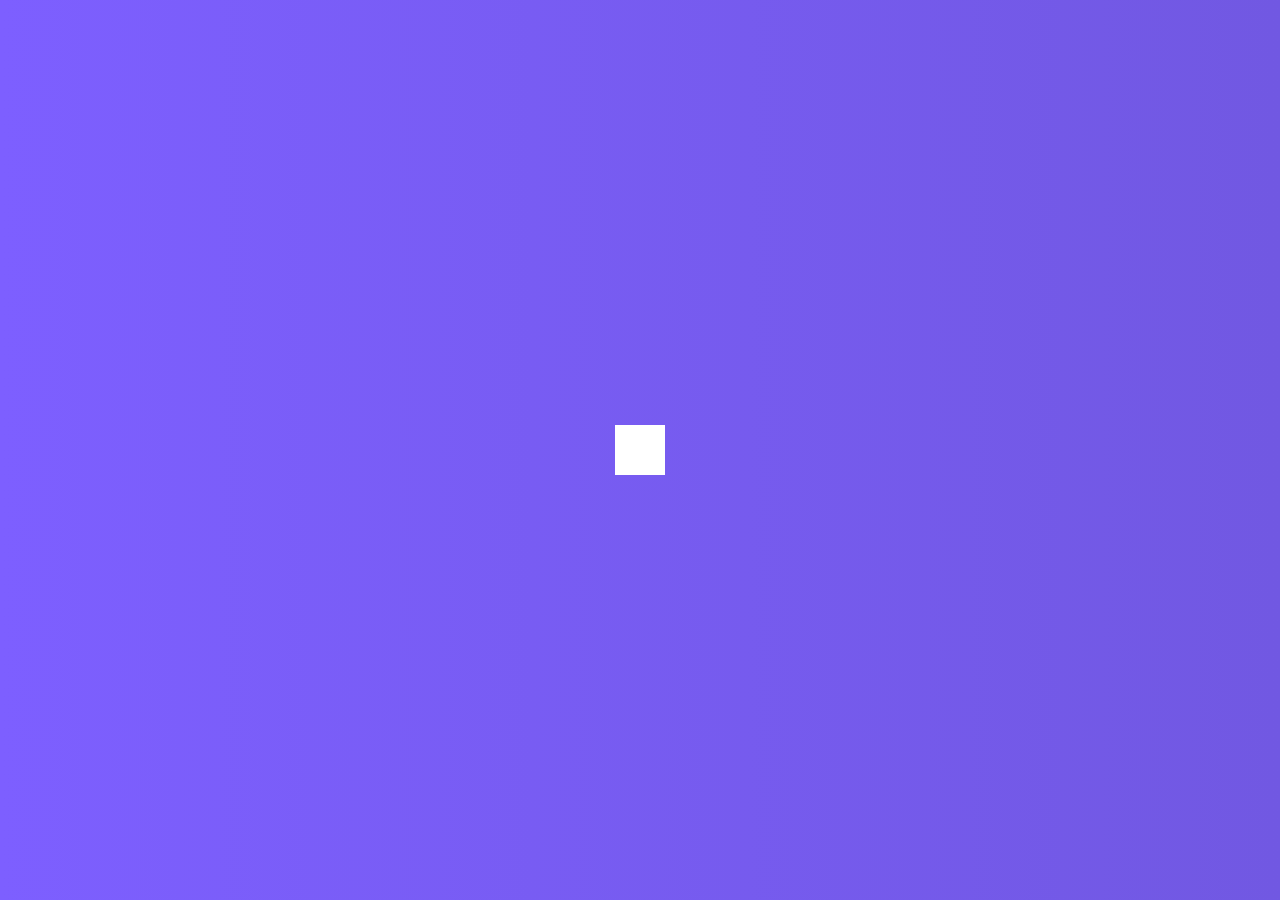
<file: Hidden Search Widgets/index.html>
<html lang="en">
<head>
    <meta charset="UTF-8">
    <meta http-equiv="X-UA-Compatible" content="IE=edge">
    <meta name="viewport" content="width=device-width, initial-scale=1.0">
    <link rel="stylesheet" href="https://cdnjs.cloudflare.com/ajax/libs/font-awesome/6.2.1/css/all.min.css" integrity="sha512-MV7K8+y+gLIBoVD59lQIYicR65iaqukzvf/nwasF0nqhPay5w/9lJmVM2hMDcnK1OnMGCdVK+iQrJ7lzPJQd1w==" crossorigin="anonymous" referrerpolicy="no-referrer" />
    <link rel="stylesheet" href="style.css">
    <title>Hidden Search</title>
</head>
<body>
    <div class="search">
        <input type="text" class="input" placeholder="Search...">
        <button class="btn">
            <i class="fas fa-search"></i>
        </button>
    </div>






    <script src="script.js"></script>
</body>
</html>
</file>
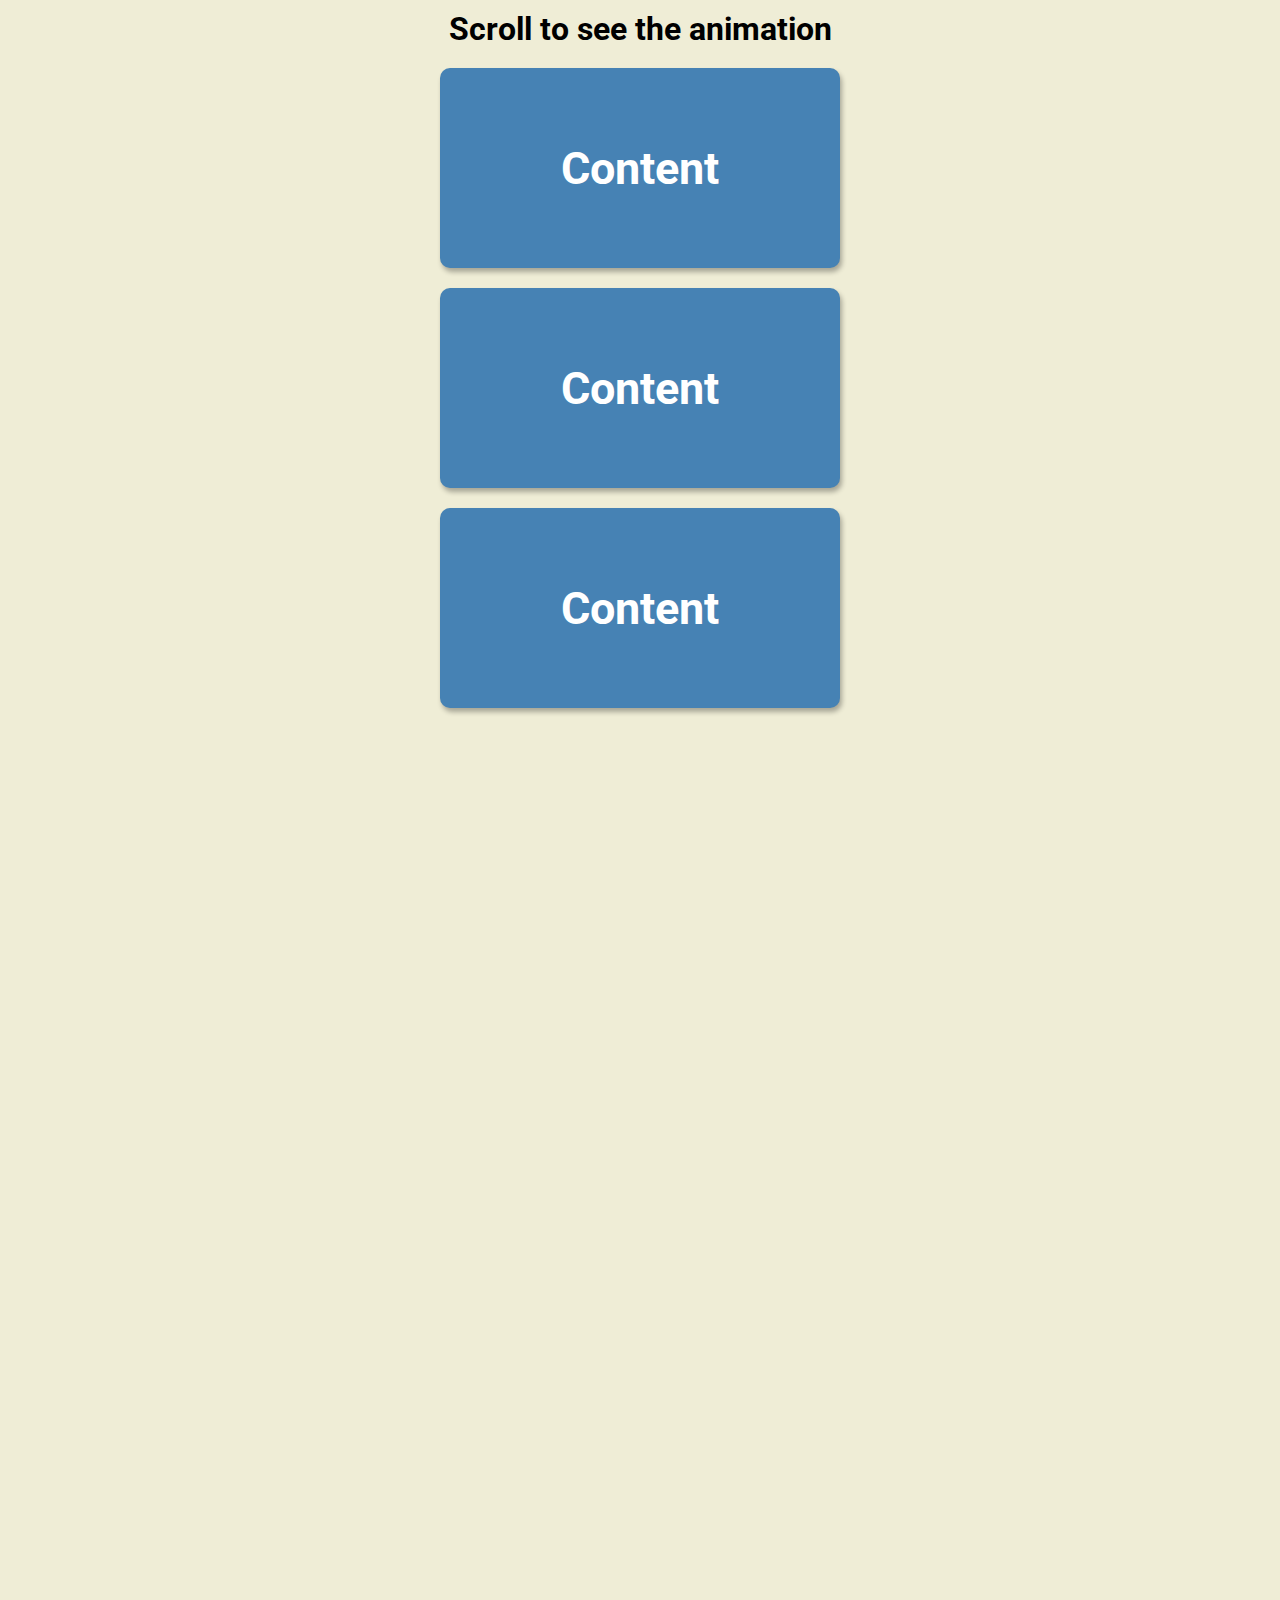
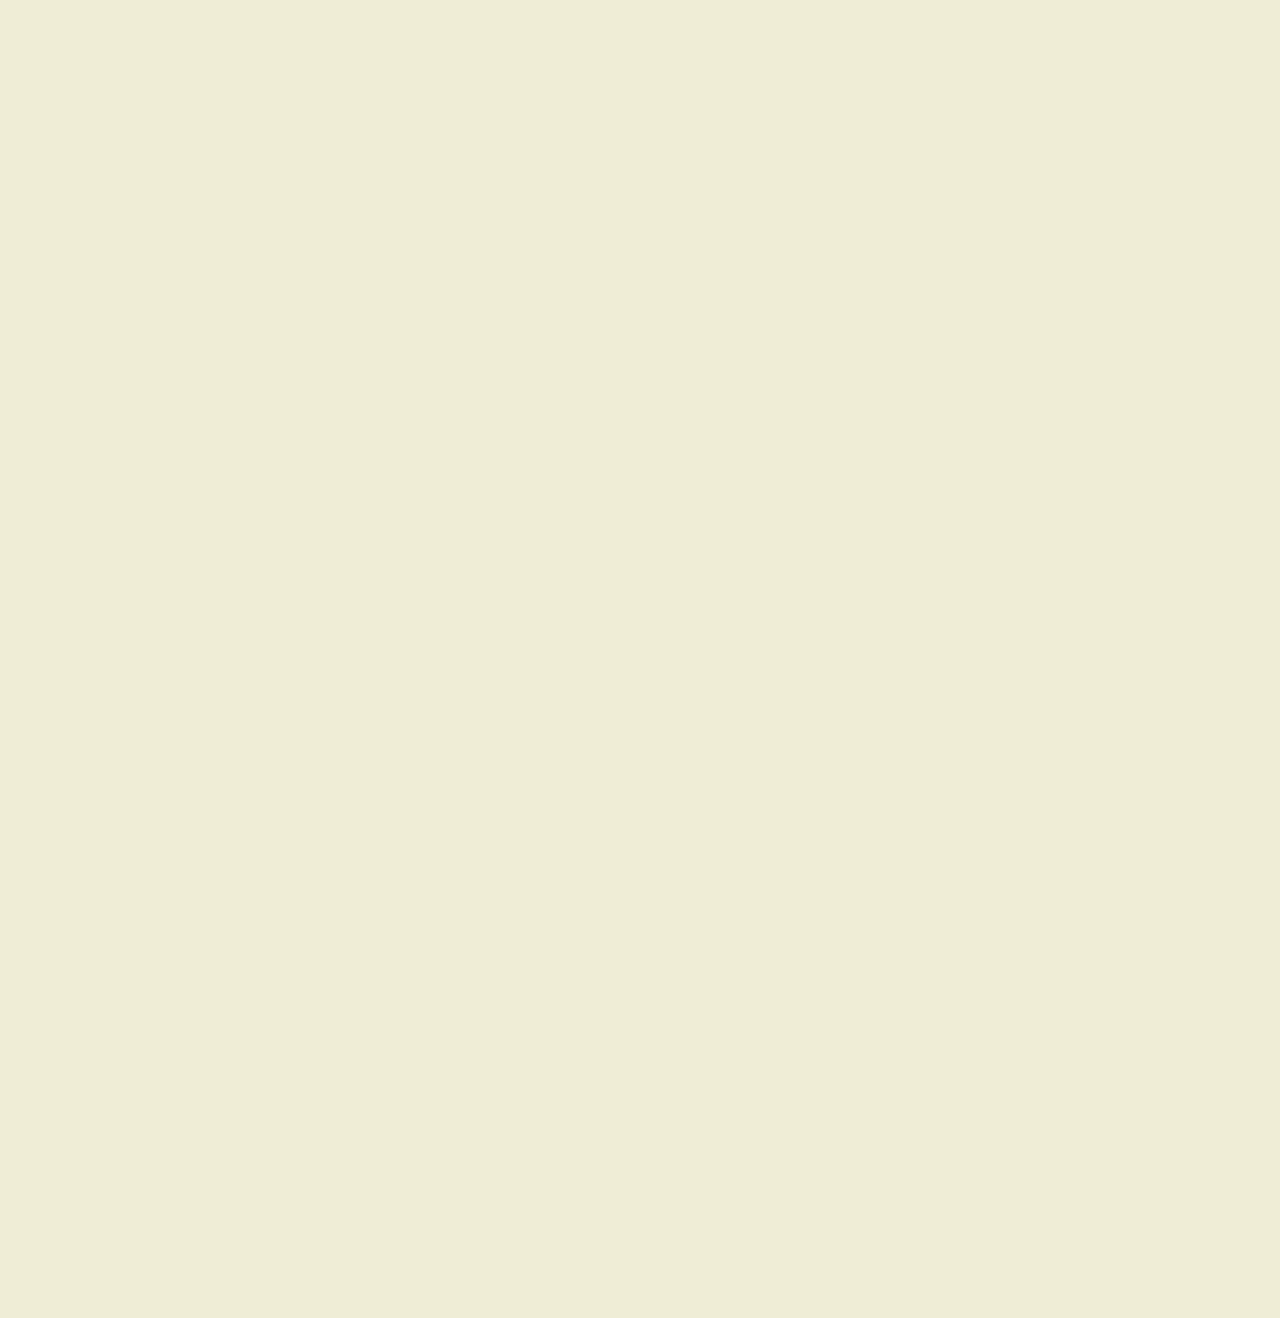
<file: Scroll Animations/index.html>
<!DOCTYPE html>
<html lang="en">
  <head>
    <meta charset="UTF-8" />
    <meta name="viewport" content="width=device-width, initial-scale=1.0" />
    <link rel="stylesheet" href="style.css" />
    <title>Scroll Animation</title>
  </head>
  <body>
    <h1>Scroll to see the animation</h1>
    <div class="box"><h2>Content</h2></div>
    <div class="box"><h2>Content</h2></div>
    <div class="box"><h2>Content</h2></div>
    <div class="box"><h2>Content</h2></div>
    <div class="box"><h2>Content</h2></div>
    <div class="box"><h2>Content</h2></div>
    <div class="box"><h2>Content</h2></div>
    <div class="box"><h2>Content</h2></div>
    <div class="box"><h2>Content</h2></div>
    <div class="box"><h2>Content</h2></div>
    <div class="box"><h2>Content</h2></div>
    <div class="box"><h2>Content</h2></div>
    <div class="box"><h2>Content</h2></div>
    <script src="script.js"></script>
  </body>
</html>
</file>
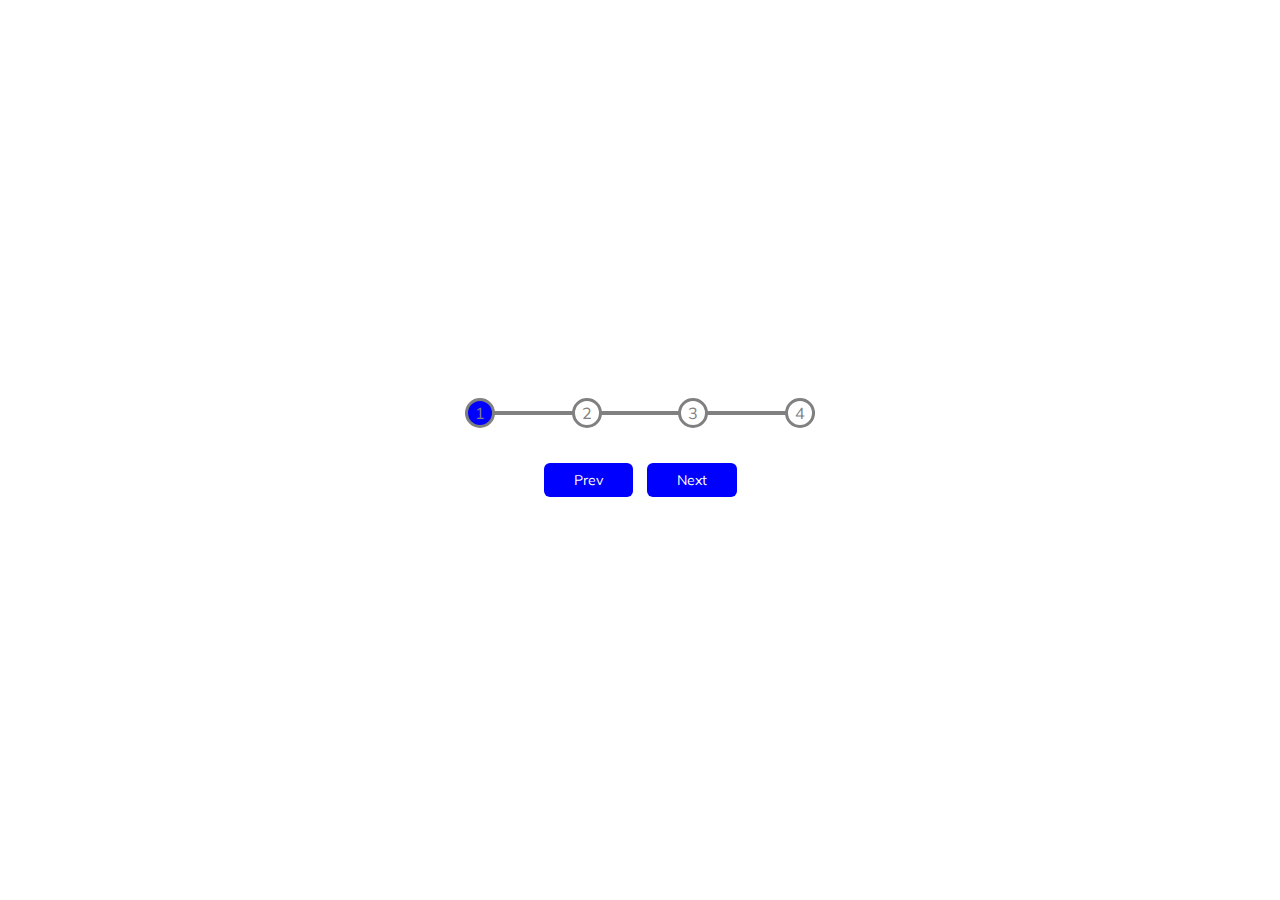
<file: ExpandingCards/progressIntro/index.html>
<html lang="en">
<head>
    <meta charset="UTF-8">
    <meta http-equiv="X-UA-Compatible" content="IE=edge">
    <meta name="viewport" content="width=device-width, initial-scale=1.0">
    <link rel="stylesheet" href="style.css">
    <title>ProgressSteps</title>
</head>
<body>
    <div class="container">
        <div class="progress-container">
            <div class="progress" id="progress"></div>
            <div class="circle active">1</div>
            <div class="circle ">2</div>
            <div class="circle ">3</div>
            <div class="circle ">4</div>
        </div>
        <button class="btn" id="prev" disabled>Prev</button>
        <button class="btn" id="next">Next</button>
    </div>
    <script src="script.js" ></script>
</body>
</html>
</file>
<file: Hidden Search Widgets/style.css>
@import url('https://fonts.googleapis.com/css?family=roboto&display=swap');

* {
    box-sizing: border-box;
}

body {
    background-image: linear-gradient(90deg,#7d5fff,#7158e2);
    font-family: 'roboto', sans-serif;
    display: flex;
    flex-direction: column;
    align-items: center;
    justify-content: center;
    height: 100vh;
    overflow: hidden;
    margin: 0;
}
.search{
    position: relative;
    height: 50px;
}
.search .input{
    background-color: white;
    border: 0;
    font-size: 18px;
    padding: 15px;
    height: 50px;
    width: 50px;
    transition: width 0.3s ease;
}
.btn{
    background-color: white;
    border: 0;
    cursor: pointer;
    font-size: 24px;
    position: absolute;
    top: 0;
    left: 0;
    height: 50px;
    width: 50px;
    transition: transform 0.3s ease;
}
.btn:focus,
.input:focus{
    outline: none;
}
.search.active .input{
    width: 200px;
}
.search.active .btn{
    transform: translateX(198px);
}
</file>
<file: Scroll Animations/style.css>
@import url('https://fonts.googleapis.com/css2?family=Roboto:wght@400;700&display=swap');

* {
    box-sizing: border-box;
}

body {
    background-color: #efedd6;
    font-family: 'Roboto', sans-serif;
    display: flex;
    flex-direction: column;
    align-items: center;
    justify-content: center;
    margin: 0;
    overflow-x: hidden;
}

h1 {
    margin: 10px;
}

.box {
    background-color: steelblue;
    color: #fff;
    display: flex;
    align-items: center;
    justify-content: center;
    width: 400px;
    height: 200px;
    margin: 10px;
    border-radius: 10px;
    box-shadow: 2px 4px 5px rgba(0, 0, 0, 0.3);
    transform: translateX(400%);
    transition: transform 0.4s ease;
}

.box:nth-of-type(even) {
    transform: translateX(-400%);
}

.box.show {
    transform: translateX(0);
}

.box h2 {
    font-size: 45px;
}
</file>
<file: ExpandingCards/progressIntro/style.css>
@import url('https://fonts.googleapis.com/css?family=Muli&display=swap');

* {
    box-sizing: border-box;
}

body {
    background-color: white;
    font-family: 'muli', sans-serif;
    display: flex;
    align-items: center;
    justify-content: center;
    height: 100vh;
    overflow: hidden;
    margin: 0;
}
.container{
    text-align: center;
}
.progress-container{
    display: flex;
    justify-content: space-between;
    position: relative;
    margin-bottom: 30px;
    max-width: 100%;
    width: 350px;
}
.progress-container::before{
    content: '';
    background-color: grey;
    position: absolute;
    top: 50%;
    left: 0;
    transform: translateY(-50%);
    height: 4px;
    width: 100%;
    z-index: -1;
}
.progress{
    background-color: #3489db;
    position: absolute;
    top: 50%;
    left: 0;
    transform: translateY(-50%);
    height: 4px;
    width: 0%;
    z-index: -1;
    transition: 0.4s ease;
}
.circle{
    background-color: white;
    color: grey;
    border-radius: 50%;
    height: 30px;
    width: 30px;
    display: flex;
    align-items: center;
    justify-content: center;
    border: 3px solid grey;
    transition: .4s ease;
}
.circle.active{
    background-color: blue;
}
.btn {
    background-color: blue;
    color: #fff;
    border: 0;
    border-radius: 6px;
    cursor: pointer;
    font-family: inherit;
    padding: 8px 30px;
    margin: 5px;
    font-size: 14px;
}

.btn:active {
    transform: scale(0.98);
}

.btn:focus {
    outline: 0;
}

.btn:disabled {
    background-color: blue;
    cursor: not-allowed;
}
</file>
